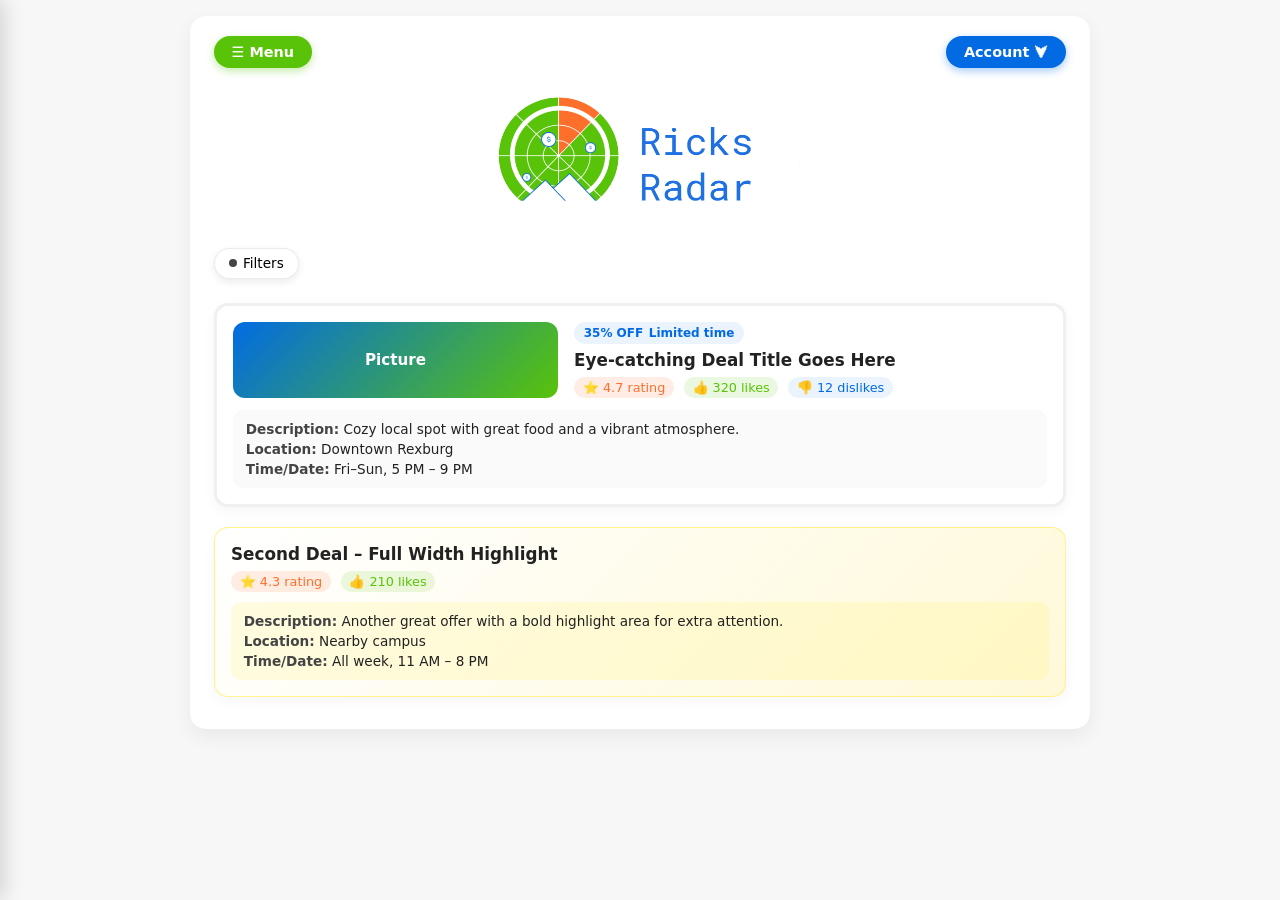
<file: frontend/public/index.html>
<!DOCTYPE html>
<html lang="en">
<head>
  <meta charset="UTF-8" />
  <title>Deals Layout</title>
  <link rel="stylesheet" href="css/base.css">
  <link rel="stylesheet" href="css/components.css">
  <link rel="stylesheet" href="css/pages.css">
  <script defer src="front.js"></script>
</head>
<body>
  <!-- Slide-out Menu -->
<!-- Slide-out Menu -->
<div id="menu-overlay"></div>

<nav id="side-menu">
  <h2>Menu</h2>
  <ul>
    <li><a href="index.html">Home</a></li>
    <li><a href="add-deal.html">Add Deal</a></li>
    <li><a href="account.html">Account</a></li>
    <li><a href="login.html">Login</a></li>
  </ul>
</nav>
  <div class="page">
    <!-- Top bar -->
    <header class="top-bar">
      <button class="top-btn top-btn--secondary" id="menu-btn">☰ Menu</button>
      <button class="top-btn">Account ⮟</button>
    </header>

    <!-- Logo -->
    <div class="logo-wrap">
      <img class="logo" src="../public/images/Horiz-Logo.png" alt="Rick's Radar Logo" width="100" height="100">
    </div>

    <!-- Filters -->
    <div class="filters">
      <button class="pill pill--primary">
        <span class="dot"></span>
        Filters
      </button>
      <button class="pill food">
        <span class="dot"></span>
        Food
      </button>
      <button class="pill groceries">
        <span class="dot"></span>
        Groceries
      </button>
      <button class="pill services">
        <span class="dot"></span>
        Services
      </button>
      <button class="pill other">
        <span class="dot"></span>
        Other
      </button>
    </div>
<!-- Deals -->
<main class="deals">

  <!-- First Deal -->
  <article class="deal-card">
    <div class="deal-main">
      <div class="deal-picture">
        Picture
      </div>

      <div class="deal-info">
        <div class="deal-tag">
          <strong>35% OFF</strong>
          <span>Limited time</span>
        </div>

        <h2 class="deal-title">Eye-catching Deal Title Goes Here</h2>

        <div class="deal-meta">
          <div class="badge badge--rating">⭐ 4.7 rating</div>
          <div class="badge badge--likes">👍 320 likes</div>
          <div class="badge badge--dislikes">👎 12 dislikes</div>
        </div>
      </div>
    </div>

    <div class="deal-details">
      <div>
        <span class="label">Description:</span>
        Cozy local spot with great food and a vibrant atmosphere.
      </div>
      <div>
        <span class="label">Location:</span>
        Downtown Rexburg
      </div>
      <div>
        <span class="label">Time/Date:</span>
        Fri–Sun, 5 PM – 9 PM
      </div>
    </div>
  </article>

  <!-- Second Deal (Full Width) -->
  <article class="deal-card deal-card--secondary">
    <h2 class="deal-title">Second Deal – Full Width Highlight</h2>

    <div class="deal-meta" style="margin: 0.4rem 0 0.6rem;">
      <div class="badge badge--rating">⭐ 4.3 rating</div>
      <div class="badge badge--likes">👍 210 likes</div>
    </div>

    <div class="deal-details">
      <div>
        <span class="label">Description:</span>
        Another great offer with a bold highlight area for extra attention.
      </div>
      <div>
        <span class="label">Location:</span>
        Nearby campus
      </div>
      <div>
        <span class="label">Time/Date:</span>
        All week, 11 AM – 8 PM
      </div>
    </div>
  </article>
  <script>
    const filtersContainer = document.querySelector('.filters');
    const mainButton = filtersContainer.querySelector('.pill--primary');
    const filterButtons = filtersContainer.querySelectorAll('button:not(.pill--primary)');

    // Toggle visibility of filter buttons
    mainButton.addEventListener('click', () => {
      filtersContainer.classList.toggle('show-filters');
    });

    // Track active filters
    const activeFilters = new Set();

    filterButtons.forEach(button => {
      button.addEventListener('click', () => {
        const filterClass = [...button.classList].find(cls => 
          cls !== 'pill'
        );

        // Toggle active state
        if (activeFilters.has(filterClass)) {
          activeFilters.delete(filterClass);
          button.classList.remove('active');
        } else {
          activeFilters.add(filterClass);
          button.classList.add('active');
        }

        applyFilters();
      });
    });

    function applyFilters() {
      const cards = document.querySelectorAll('.card'); // assumed class

      cards.forEach(card => {
        if (activeFilters.size === 0) {
          card.style.display = '';
          return;
        }

        const hasMatch = [...activeFilters].some(filter => 
          card.querySelector(`.${filter}`)
        );

        card.style.display = hasMatch ? '' : 'none';
      });
    }
  </script>
</main>
  </div>
</body>
</html>
</file>
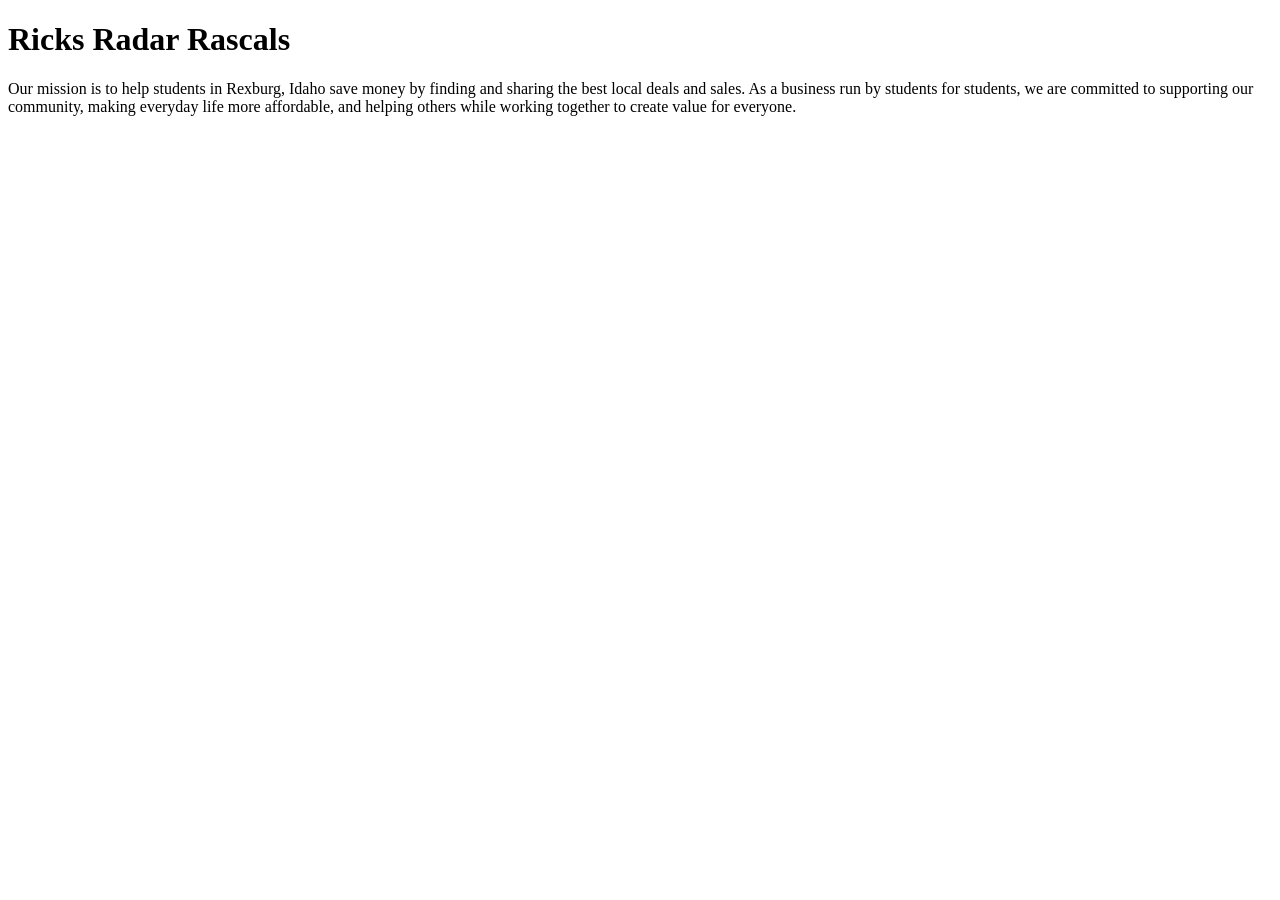
<file: about/about.html>
<!DOCTYPE html>
<html lang="en">
<head>
    <meta charset="UTF-8">
    <meta name="viewport" content="width=device-width, initial-scale=1.0">
    <title>About Ricks Radar</title>
</head>
<body>
    <h1>Ricks Radar Rascals</h1>
    <p>Our mission is to help students in Rexburg, Idaho save money by finding and 
        sharing the best local deals and sales. As a business run by students for 
        students, we are committed to supporting our community, making everyday life 
        more affordable, and helping others while working together to create value 
        for everyone.</p>
    
</body>
</html>
</file>
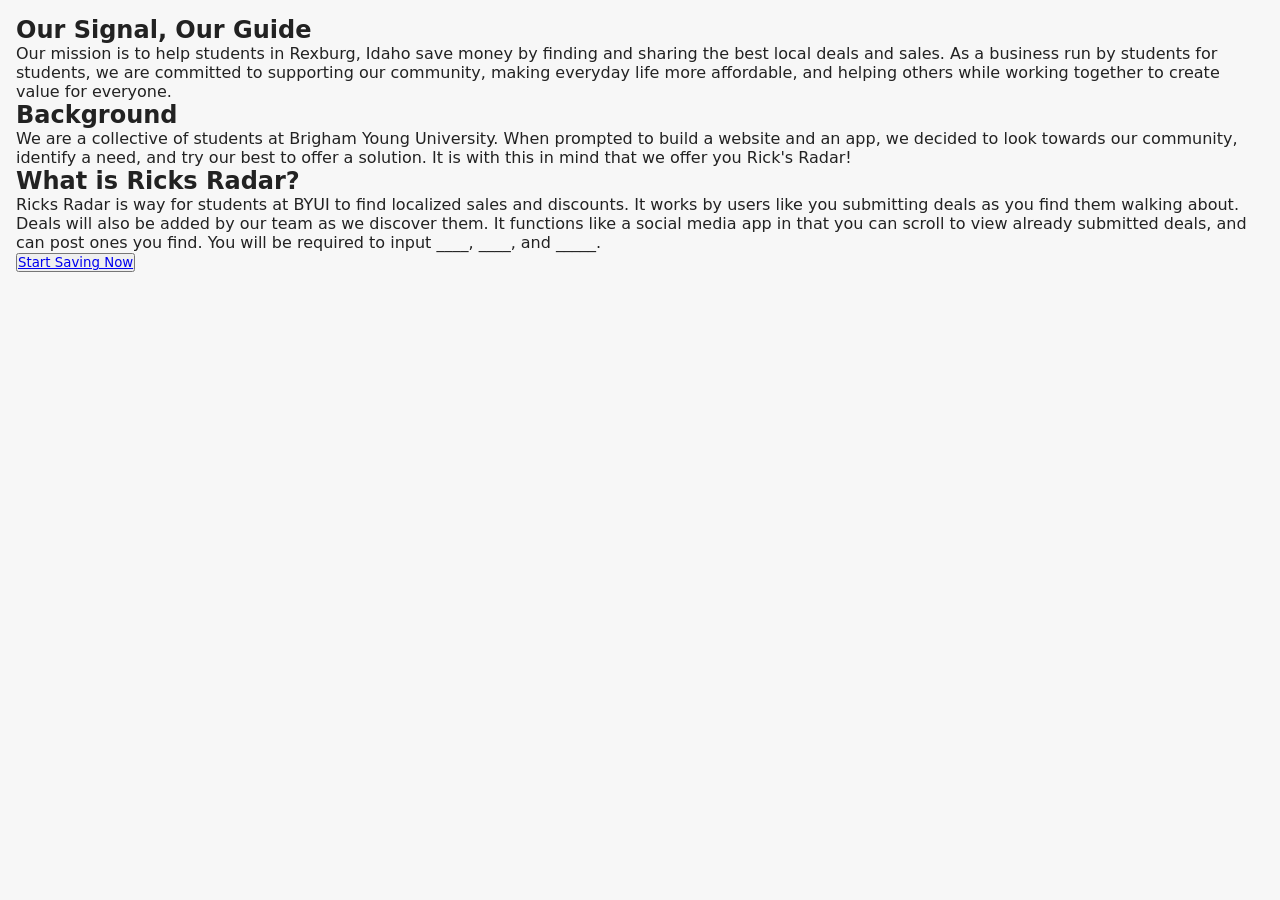
<file: frontend/public/about.html>
<!DOCTYPE html>
<html lang="en">
<head>
    <meta charset="UTF-8">
    <meta name="viewport" content="width=device-width, initial-scale=1.0">
    <title>About Ricks Radar</title>
    <link rel="stylesheet" href="styles.css">
</head>
<body>
    <main>
        <section id="hero">
            <h1>Our Signal, Our Guide</h1>
            <p>
              Our mission is to help students in Rexburg, Idaho save money 
              by finding and sharing the best local deals and sales. As a 
              business run by students for students, we are committed to 
              supporting our community, making everyday life more affordable, 
              and helping others while working together to create value for everyone.
            </p>
        </section>
        <section class="content_card">
          <h2>Background</h2>
          <p>
            We are a collective of students at Brigham Young University. When prompted to build a website and an 
            app, we decided to look towards our community, identify a need, and try our best to offer a solution.
            It is with this in mind that we offer you Rick's Radar!
          </p>
        </section>
        <section class="content_card">
          <h2>What is Ricks Radar?</h2>
          <p>
            Ricks Radar is way for students at BYUI to find localized sales and discounts. It works by users like you submitting deals
            as you find them walking about. Deals will also be added by our team as we discover them. It functions like a social media
            app in that you can scroll to view already submitted deals, and can post ones you find. You will be required to input ____, ____, and _____.
          </p>
        </section>
      <button><a href="index.html">Start Saving Now</a></button>
    </main>
</body>
</html>
</file>
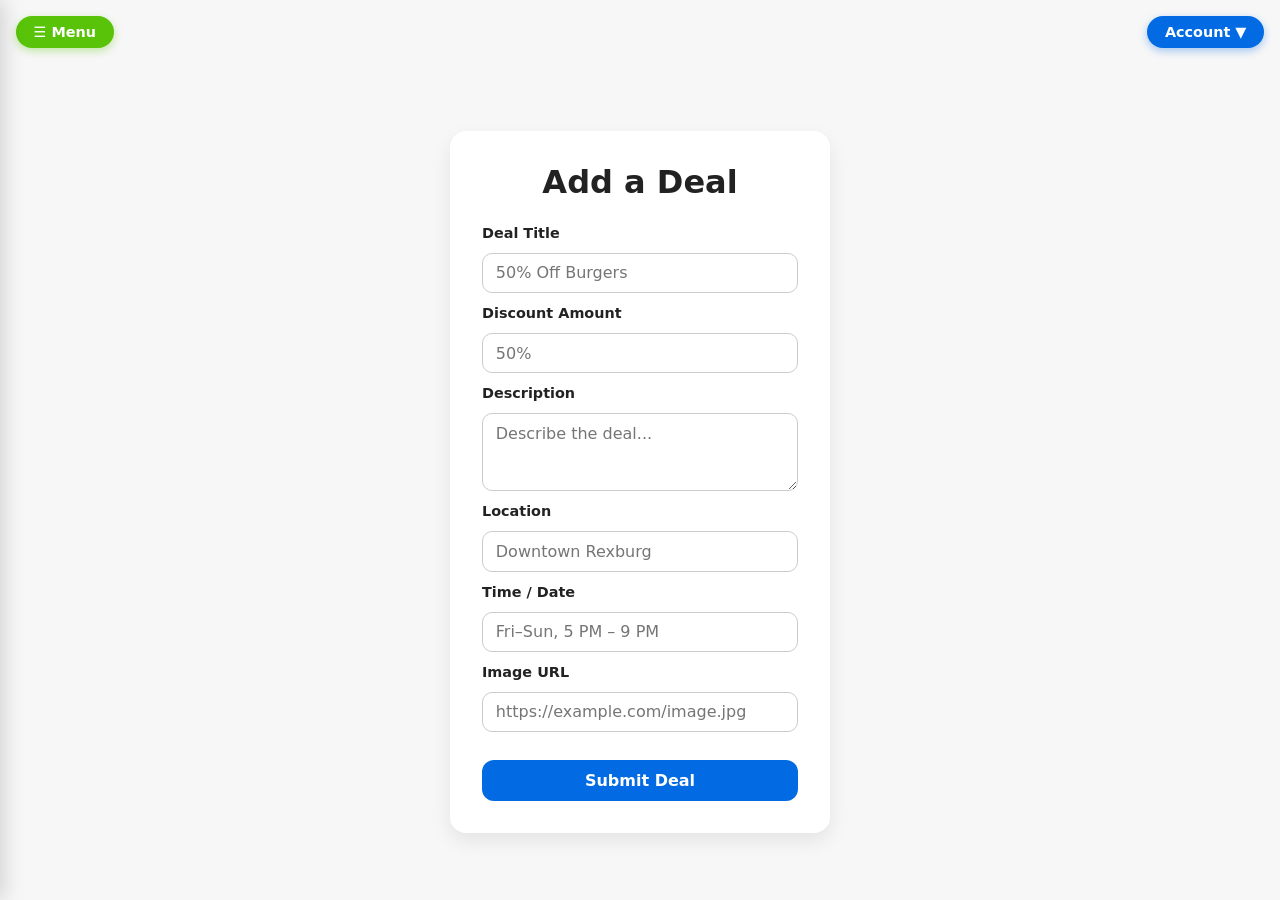
<file: frontend/public/add-deal.html>
<!DOCTYPE html>
<html lang="en">
<head>
  <meta charset="UTF-8">
  <title>Add a Deal</title>
  <link rel="stylesheet" href="css/base.css">
<link rel="stylesheet" href="css/components.css">
<link rel="stylesheet" href="css/pages.css">
</head>

<body class="auth-body">

  <!-- Slide-out Menu + Overlay (same as index.html) -->
  <!-- Slide-out Menu -->
<div id="menu-overlay"></div>

<nav id="side-menu">
  <h2>Menu</h2>
  <ul>
    <li><a href="index.html">Home</a></li>
    <li><a href="add-deal.html">Add Deal</a></li>
    <li><a href="account.html">Account</a></li>
    <li><a href="login.html">Login</a></li>
  </ul>
</nav>

  <!-- Top Bar -->
  <header class="top-bar" style="position:absolute; top:1rem; left:1rem; right:1rem;">
    <button class="top-btn top-btn--secondary">☰ Menu</button>
    <button class="top-btn">Account ▼</button>
  </header>

  <div class="auth-card" style="margin-top:4rem;">
    <h1 class="auth-title">Add a Deal</h1>

    <form class="auth-form">

      <label>Deal Title</label>
      <input type="text" placeholder="50% Off Burgers" required>

      <label>Discount Amount</label>
      <input type="text" placeholder="50%" required>

      <label>Description</label>
      <textarea placeholder="Describe the deal..." rows="3" required></textarea>

      <label>Location</label>
      <input type="text" placeholder="Downtown Rexburg" required>

      <label>Time / Date</label>
      <input type="text" placeholder="Fri–Sun, 5 PM – 9 PM" required>

      <label>Image URL</label>
      <input type="url" placeholder="https://example.com/image.jpg">

      <button class="auth-btn">Submit Deal</button>
    </form>
  </div>

  <script>
    const menuBtn = document.querySelector('.top-btn--secondary');
    const sideMenu = document.getElementById('side-menu');
    const overlay = document.getElementById('menu-overlay');

    menuBtn.addEventListener('click', () => {
      sideMenu.classList.add('active');
      overlay.classList.add('active');
    });

    overlay.addEventListener('click', () => {
      sideMenu.classList.remove('active');
      overlay.classList.remove('active');
    });
  </script>

</body>
</html>
</file>
<file: frontend/public/css/base.css>
:root {
  --green: #59C309;
  --yellow: #FFEF5E;
  --orange: #FF6F2C;
  --blue: #026BE3;
  --bg: #f7f7f7;
  --text: #222;
  --grey:#454545;
}

* {
  box-sizing: border-box;
  margin: 0;
  padding: 0;
  font-family: system-ui, -apple-system, BlinkMacSystemFont, "Segoe UI", sans-serif;
}

body {
  background: var(--bg);
  color: var(--text);
  padding: 1rem;
  display: flex;
  justify-content: center;
}

.page {
  width: 100%;
  max-width: 900px;
  background: #fff;
  border-radius: 16px;
  box-shadow: 0 8px 20px rgba(0, 0, 0, 0.06);
  padding: 1.25rem 1.5rem 2rem;
}
</file>
<file: frontend/public/css/components.css>
/* ------------------------------
   COMPONENTS.CSS
   Reusable UI elements
------------------------------ */

/* Top Bar + Buttons */
.top-bar {
  display: flex;
  justify-content: space-between;
  align-items: center;
  margin-bottom: 1.25rem;
}

.top-btn {
  border: none;
  padding: 0.5rem 1.1rem;
  border-radius: 999px;
  font-size: 0.9rem;
  cursor: pointer;
  font-weight: 600;
  color: #fff;
  background: var(--blue);
  display: inline-flex;
  align-items: center;
  gap: 0.35rem;
  box-shadow: 0 3px 8px rgba(2, 107, 227, 0.35);
}

.top-btn--secondary {
  background: var(--green);
  box-shadow: 0 3px 8px rgba(89, 195, 9, 0.35);
}

/* Logo */
.logo-wrap {
  display: flex;
  justify-content: center;
  margin-bottom: 1.25rem;
}

.logo {
  width: 320px;
  height: 140px;
  border-radius: 999px;
  display: flex;
  align-items: center;
  justify-content: center;
  font-weight: 800;
  letter-spacing: 0.06em;
  background: linear-gradient(135deg, #fff 0%, #fff7e6 100%);
}

/* Filters / Pills */
.filters {
  display: flex;
  flex-wrap: wrap;
  gap: 0.5rem;
  margin-bottom: 1.5rem;
}

.pill {
  border-radius: 999px;
  padding: 0.4rem 0.9rem;
  font-size: 0.85rem;
  border: 1px solid rgba(0, 0, 0, 0.08);
  background: #fff;
  display: inline-flex;
  align-items: center;
  gap: 0.35rem;
  cursor: pointer;
  transition: background 0.15s, transform 0.1s, box-shadow 0.15s;
}

/* Hide filter buttons initially (except main Filters button) */
.filters button:not(.pill--primary) {
  display: none;
}

/* When filters are expanded */
.filters.show-filters button:not(.pill--primary) {
  display: inline-flex;
}

/* Active filter state (slightly darker, keeps dot unchanged) */
.pill.active {
  filter: brightness(0.9);
}

.pill span.dot{
  width: 8px;
  height: 8px;
  border-radius: 50%;
}
.food span.dot {
  background: var(--green);
}

.groceries span.dot {
  background: var(--blue);
}

.services span.dot {
  background: var(--orange);
}

.other span.dot {
  background: var(--grey);
}

.pill--primary {
  box-shadow: 0 3px 8px rgba(0, 0, 0, 0.08);
}

.pill--primary span.dot {
  background: var(--grey);
}

.pill:hover {
  transform: translateY(-1px);
  box-shadow: 0 3px 10px rgba(0, 0, 0, 0.08);
}

/* Deal Cards */
.deals {
  display: flex;
  flex-direction: column;
  gap: 1.25rem;
}

.deal-card {
  border-radius: 14px;
  border: 3px solid rgba(0, 0, 0, 0.06);
  background: #fff;
  padding: 1rem;
  box-shadow: 0 4px 14px rgba(0, 0, 0, 0.04);
}

.deal-main {
  display: grid;
  grid-template-columns: minmax(0, 1.1fr) minmax(0, 1.6fr);
  gap: 1rem;
  margin-bottom: 0.75rem;
}

.deal-picture {
  border-radius: 12px;
  background: linear-gradient(135deg, var(--blue), var(--green));
  display: flex;
  align-items: center;
  justify-content: center;
  color: #fff;
  font-weight: 600;
  font-size: 0.95rem;
}

.deal-info {
  display: flex;
  flex-direction: column;
  gap: 0.4rem;
}

.deal-tag {
  display: inline-flex;
  align-items: center;
  gap: 0.35rem;
  padding: 0.25rem 0.6rem;
  border-radius: 999px;
  background: rgba(2, 107, 227, 0.08);
  color: var(--blue);
  font-size: 0.75rem;
  font-weight: 600;
  width: fit-content;
}

.deal-title {
  font-weight: 700;
  font-size: 1.05rem;
}

.deal-meta {
  display: flex;
  flex-wrap: wrap;
  gap: 0.6rem;
  font-size: 0.8rem;
  color: #555;
}

.badge {
  display: inline-flex;
  align-items: center;
  gap: 0.25rem;
  padding: 0.2rem 0.55rem;
  border-radius: 999px;
  background: rgba(0, 0, 0, 0.04);
}

.badge--rating {
  background: rgba(255, 111, 44, 0.12);
  color: var(--orange);
}

.badge--likes {
  background: rgba(89, 195, 9, 0.12);
  color: var(--green);
}

.badge--dislikes {
  background: rgba(2, 107, 227, 0.08);
  color: var(--blue);
}

.deal-details {
  border-radius: 10px;
  background: rgba(0, 0, 0, 0.02);
  padding: 0.7rem 0.8rem;
  font-size: 0.85rem;
  display: grid;
  gap: 0.25rem;
}

.deal-details span.label {
  font-weight: 600;
  color: #444;
}

/* Secondary Deal Card */
.deal-card--secondary {
  background: linear-gradient(135deg, #fff, #fff9d9);
  border: 1px solid rgba(255, 239, 94, 0.7);
}

.deal-card--secondary .deal-details {
  background: rgba(255, 239, 94, 0.18);
}

/* Slide-out Menu */
#side-menu {
  position: fixed;
  top: 0;
  left: -260px;
  width: 260px;
  height: 100vh;
  background: #fff;
  box-shadow: 4px 0 20px rgba(0,0,0,0.15);
  padding: 1.5rem;
  transition: left 0.25s ease;
  z-index: 2000;
}

#side-menu h2 {
  margin-bottom: 1rem;
  font-size: 1.3rem;
  font-weight: 700;
}

#side-menu ul {
  list-style: none;
  display: flex;
  flex-direction: column;
  gap: 1rem;
}

#side-menu a {
  text-decoration: none;
  color: var(--blue);
  font-size: 1rem;
  font-weight: 600;
}

/* Overlay */
#menu-overlay {
  position: fixed;
  inset: 0;
  background: rgba(0,0,0,0.4);
  opacity: 0;
  pointer-events: none;
  transition: opacity 0.25s ease;
  z-index: 1500;
}

#side-menu.active { left: 0; }
#menu-overlay.active { opacity: 1; pointer-events: auto; }

/* Profile Components */
.profile-header {
  text-align: center;
  padding: 2.5rem 1rem;
  background: linear-gradient(135deg, var(--blue), var(--green));
  color: #fff;
  border-radius: 16px;
  margin-bottom: 1.5rem;
}

.profile-avatar {
  width: 120px;
  height: 120px;
  border-radius: 50%;
  border: 4px solid #fff;
  margin-bottom: 1rem;
}

.profile-name {
  font-size: 1.7rem;
  font-weight: 700;
  margin-top: 0.5rem;
}

.profile-bio {
  font-size: 0.95rem;
  margin-top: 0.4rem;
  opacity: 0.9;
  max-width: 320px;
  margin-left: auto;
  margin-right: auto;
}

.profile-stats {
  display: flex;
  justify-content: center;
  gap: 2.5rem;
  margin-top: 1.5rem;
}

.profile-stats strong {
  display: block;
  font-size: 1.4rem;
  font-weight: 700;
}

.profile-stats span {
  font-size: 0.85rem;
  opacity: 0.9;
}

/* Mobile */
@media (max-width: 640px) {
  .deal-main {
    grid-template-columns: 1fr;
  }
}
</file>
<file: frontend/public/css/pages.css>
/* ------------------------------
   PAGES.CSS
   Page-specific styling
------------------------------ */

/* Auth Pages */
.auth-body {
  background: var(--bg);
  display: flex;
  justify-content: center;
  align-items: center;
  height: 100vh;
}

.auth-card {
  width: 100%;
  max-width: 380px;
  background: #fff;
  padding: 2rem;
  border-radius: 16px;
  box-shadow: 0 8px 20px rgba(0,0,0,0.08);
}

.auth-title {
  text-align: center;
  margin-bottom: 1.5rem;
  font-weight: 700;
}

.auth-form {
  display: flex;
  flex-direction: column;
  gap: 0.75rem;
}

.auth-form label {
  font-size: 0.9rem;
  font-weight: 600;
}

.auth-form input,
.auth-form textarea {
  padding: 0.6rem 0.8rem;
  border-radius: 10px;
  border: 1px solid #ccc;
  font-size: 1rem;
}

.auth-btn {
  margin-top: 1rem;
  padding: 0.7rem;
  border: none;
  border-radius: 12px;
  background: var(--blue);
  color: #fff;
  font-size: 1rem;
  font-weight: 600;
  cursor: pointer;
}

.auth-btn:hover {
  background: #015ac0;
}

.auth-footer {
  text-align: center;
  margin-top: 1rem;
  font-size: 0.9rem;
}

.auth-footer a {
  color: var(--blue);
  font-weight: 600;
}

/* Account Page */
.section-title {
  font-size: 1.3rem;
  font-weight: 700;
  margin: 1.5rem 0 1rem;
}
</file>
<file: frontend/public/styles.css>
:root {
      --green: #59C309;
      --yellow: #FFEF5E;
      --orange: #FF6F2C;
      --blue: #026BE3;
      --bg: #f7f7f7;
      --text: #222;
    }

    * {
      box-sizing: border-box;
      margin: 0;
      padding: 0;
      font-family: system-ui, -apple-system, BlinkMacSystemFont, "Segoe UI", sans-serif;
    }

    body {
      background: var(--bg);
      color: var(--text);
      padding: 1rem;
      display: flex;
      justify-content: center;
    }

    .page {
      width: 100%;
      max-width: 900px;
      background: #fff;
      border-radius: 16px;
      box-shadow: 0 8px 20px rgba(0, 0, 0, 0.06);
      padding: 1.25rem 1.5rem 2rem;
    }

    /* Top bar */
    .top-bar {
      display: flex;
      justify-content: space-between;
      align-items: center;
      margin-bottom: 1.25rem;
    }

    .top-btn {
      border: none;
      padding: 0.5rem 1.1rem;
      border-radius: 999px;
      font-size: 0.9rem;
      cursor: pointer;
      font-weight: 600;
      color: #fff;
      background: var(--blue);
      display: inline-flex;
      align-items: center;
      gap: 0.35rem;
      box-shadow: 0 3px 8px rgba(2, 107, 227, 0.35);
    }

    .top-btn--secondary {
      background: var(--green);
      box-shadow: 0 3px 8px rgba(89, 195, 9, 0.35);
    }

    /* Logo */
    .logo-wrap {
      display: flex;
      justify-content: center;
      margin-bottom: 1.25rem;
    }

    .logo {
      /*width: 160px;
      height: 70px;*/
      border-radius: 999px;
      border: 3px solid var(--orange);
      display: flex;
      align-items: center;
      justify-content: center;
      font-weight: 800;
      letter-spacing: 0.06em;
      color: var(--orange);
      background: linear-gradient(135deg, #fff 0%, #fff7e6 100%);
    }

    /* Filters */
    .filters {
      display: flex;
      flex-wrap: wrap;
      gap: 0.5rem;
      margin-bottom: 1.5rem;
    }

    .pill {
      border-radius: 999px;
      padding: 0.4rem 0.9rem;
      font-size: 0.85rem;
      border: 1px solid rgba(0, 0, 0, 0.08);
      background: #fff;
      display: inline-flex;
      align-items: center;
      gap: 0.35rem;
      cursor: pointer;
      transition: background 0.15s, transform 0.1s, box-shadow 0.15s;
    }

    .pill span.dot {
      width: 8px;
      height: 8px;
      border-radius: 50%;
      background: var(--green);
    }

    .pill--primary {
      background: var(--yellow);
      border-color: var(--yellow);
      box-shadow: 0 3px 8px rgba(0, 0, 0, 0.08);
    }

    .pill--primary span.dot {
      background: var(--orange);
    }

    .pill:hover {
      transform: translateY(-1px);
      box-shadow: 0 3px 10px rgba(0, 0, 0, 0.08);
    }

    /* Deals */
    .deals {
      display: flex;
      flex-direction: column;
      gap: 1.25rem;
    }

    .deal-card {
      border-radius: 14px;
      border: 1px solid rgba(0, 0, 0, 0.06);
      background: #fff;
      padding: 1rem;
      box-shadow: 0 4px 14px rgba(0, 0, 0, 0.04);
    }

    .deal-main {
      display: grid;
      grid-template-columns: minmax(0, 1.1fr) minmax(0, 1.6fr);
      gap: 1rem;
      margin-bottom: 0.75rem;
    }

    .deal-picture {
      border-radius: 12px;
      background: linear-gradient(135deg, var(--blue), var(--green));
      display: flex;
      align-items: center;
      justify-content: center;
      color: #fff;
      font-weight: 600;
      font-size: 0.95rem;
    }

    .deal-info {
      display: flex;
      flex-direction: column;
      gap: 0.4rem;
    }

    .deal-tag {
      display: inline-flex;
      align-items: center;
      gap: 0.35rem;
      padding: 0.25rem 0.6rem;
      border-radius: 999px;
      background: rgba(2, 107, 227, 0.08);
      color: var(--blue);
      font-size: 0.75rem;
      font-weight: 600;
      width: fit-content;
    }

    .deal-tag strong {
      font-size: 0.9rem;
    }

    .deal-title {
      font-weight: 700;
      font-size: 1.05rem;
    }

    .deal-meta {
      display: flex;
      flex-wrap: wrap;
      gap: 0.6rem;
      font-size: 0.8rem;
      color: #555;
    }

    .badge {
      display: inline-flex;
      align-items: center;
      gap: 0.25rem;
      padding: 0.2rem 0.55rem;
      border-radius: 999px;
      background: rgba(0, 0, 0, 0.04);
    }

    .badge--rating {
      background: rgba(255, 111, 44, 0.12);
      color: var(--orange);
    }

    .badge--likes {
      background: rgba(89, 195, 9, 0.12);
      color: var(--green);
    }

    .badge--dislikes {
      background: rgba(2, 107, 227, 0.08);
      color: var(--blue);
    }

    .deal-details {
      border-radius: 10px;
      background: rgba(0, 0, 0, 0.02);
      padding: 0.7rem 0.8rem;
      font-size: 0.85rem;
      display: grid;
      gap: 0.25rem;
    }

    .deal-details span.label {
      font-weight: 600;
      color: #444;
    }

    /* Second deal full-width */
    .deal-card--secondary {
      background: linear-gradient(135deg, #fff, #fff9d9);
      border: 1px solid rgba(255, 239, 94, 0.7);
    }

    .deal-card--secondary .deal-title {
      font-size: 1rem;
    }

    .deal-card--secondary .deal-details {
      background: rgba(255, 239, 94, 0.18);
    }

    @media (max-width: 640px) {
      .page {
        padding: 1rem;
      }

      .deal-main {
        grid-template-columns: 1fr;
      }
    }
</file>
